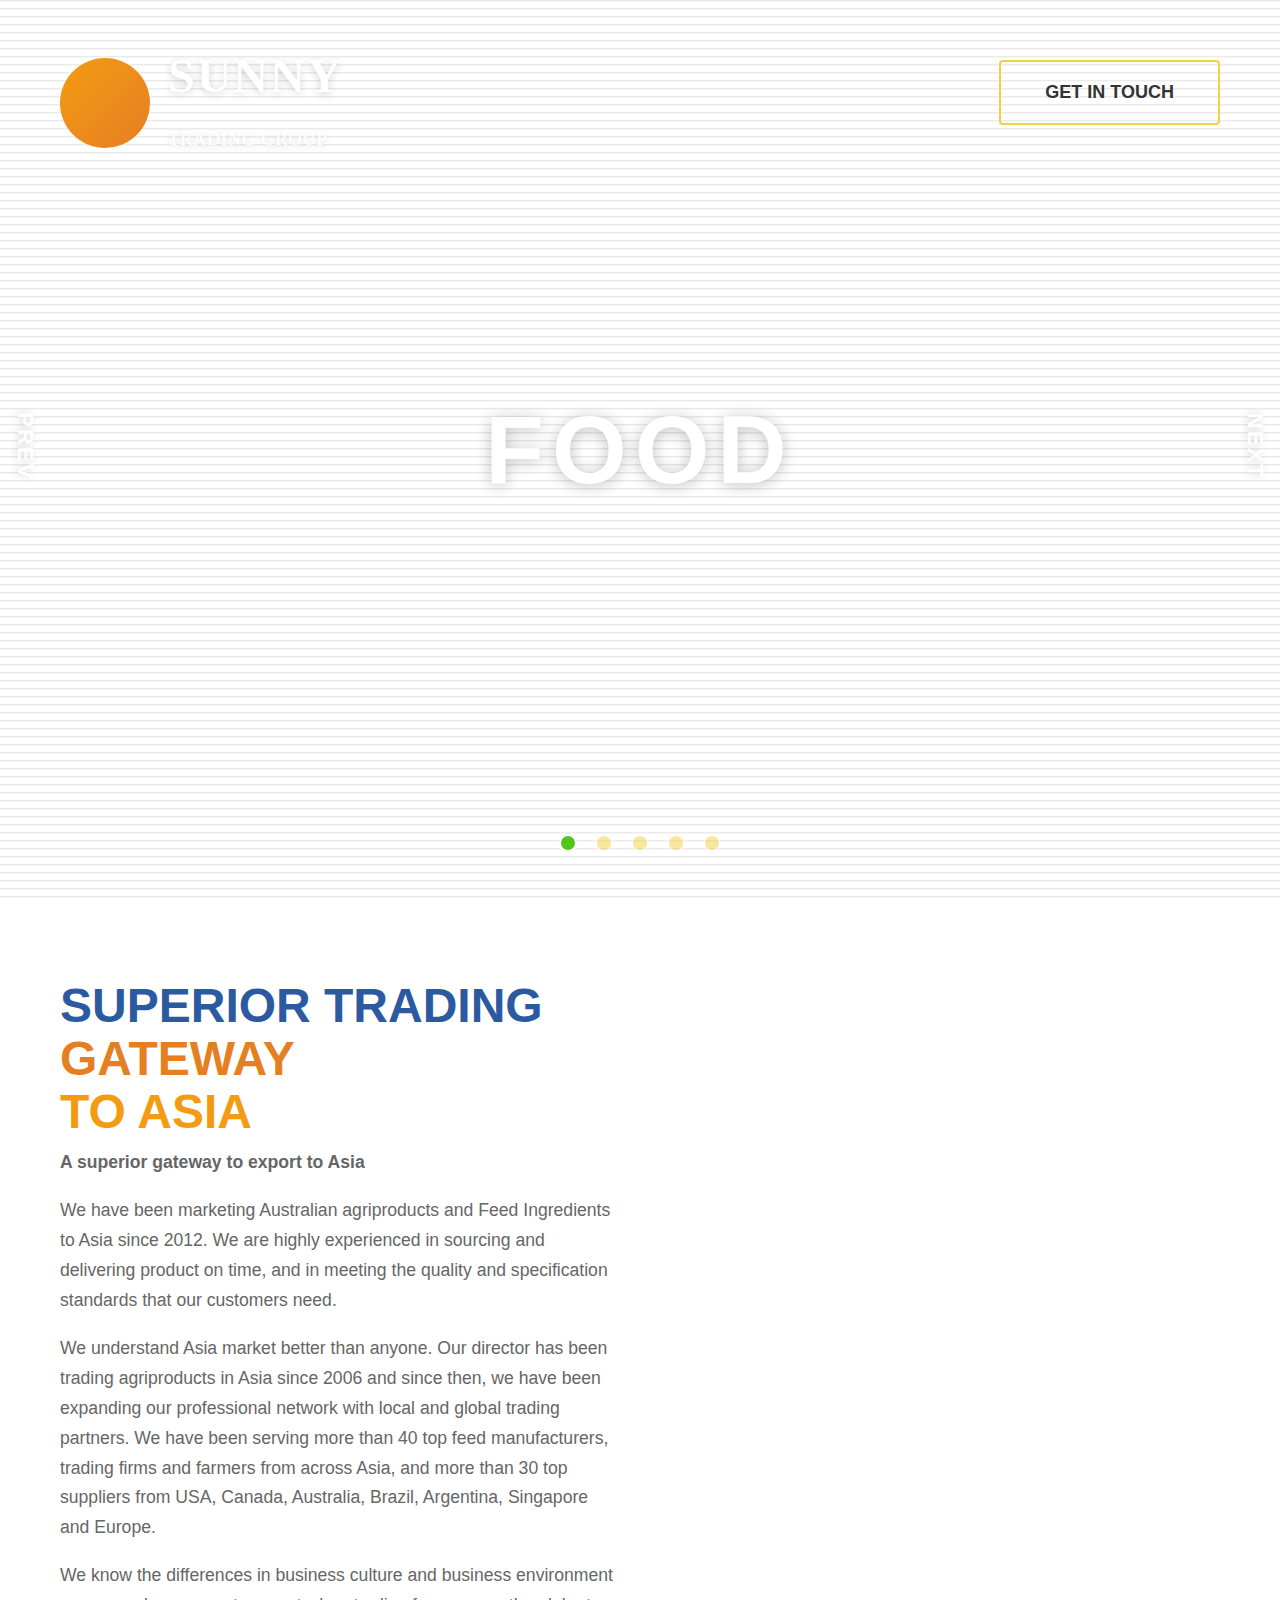
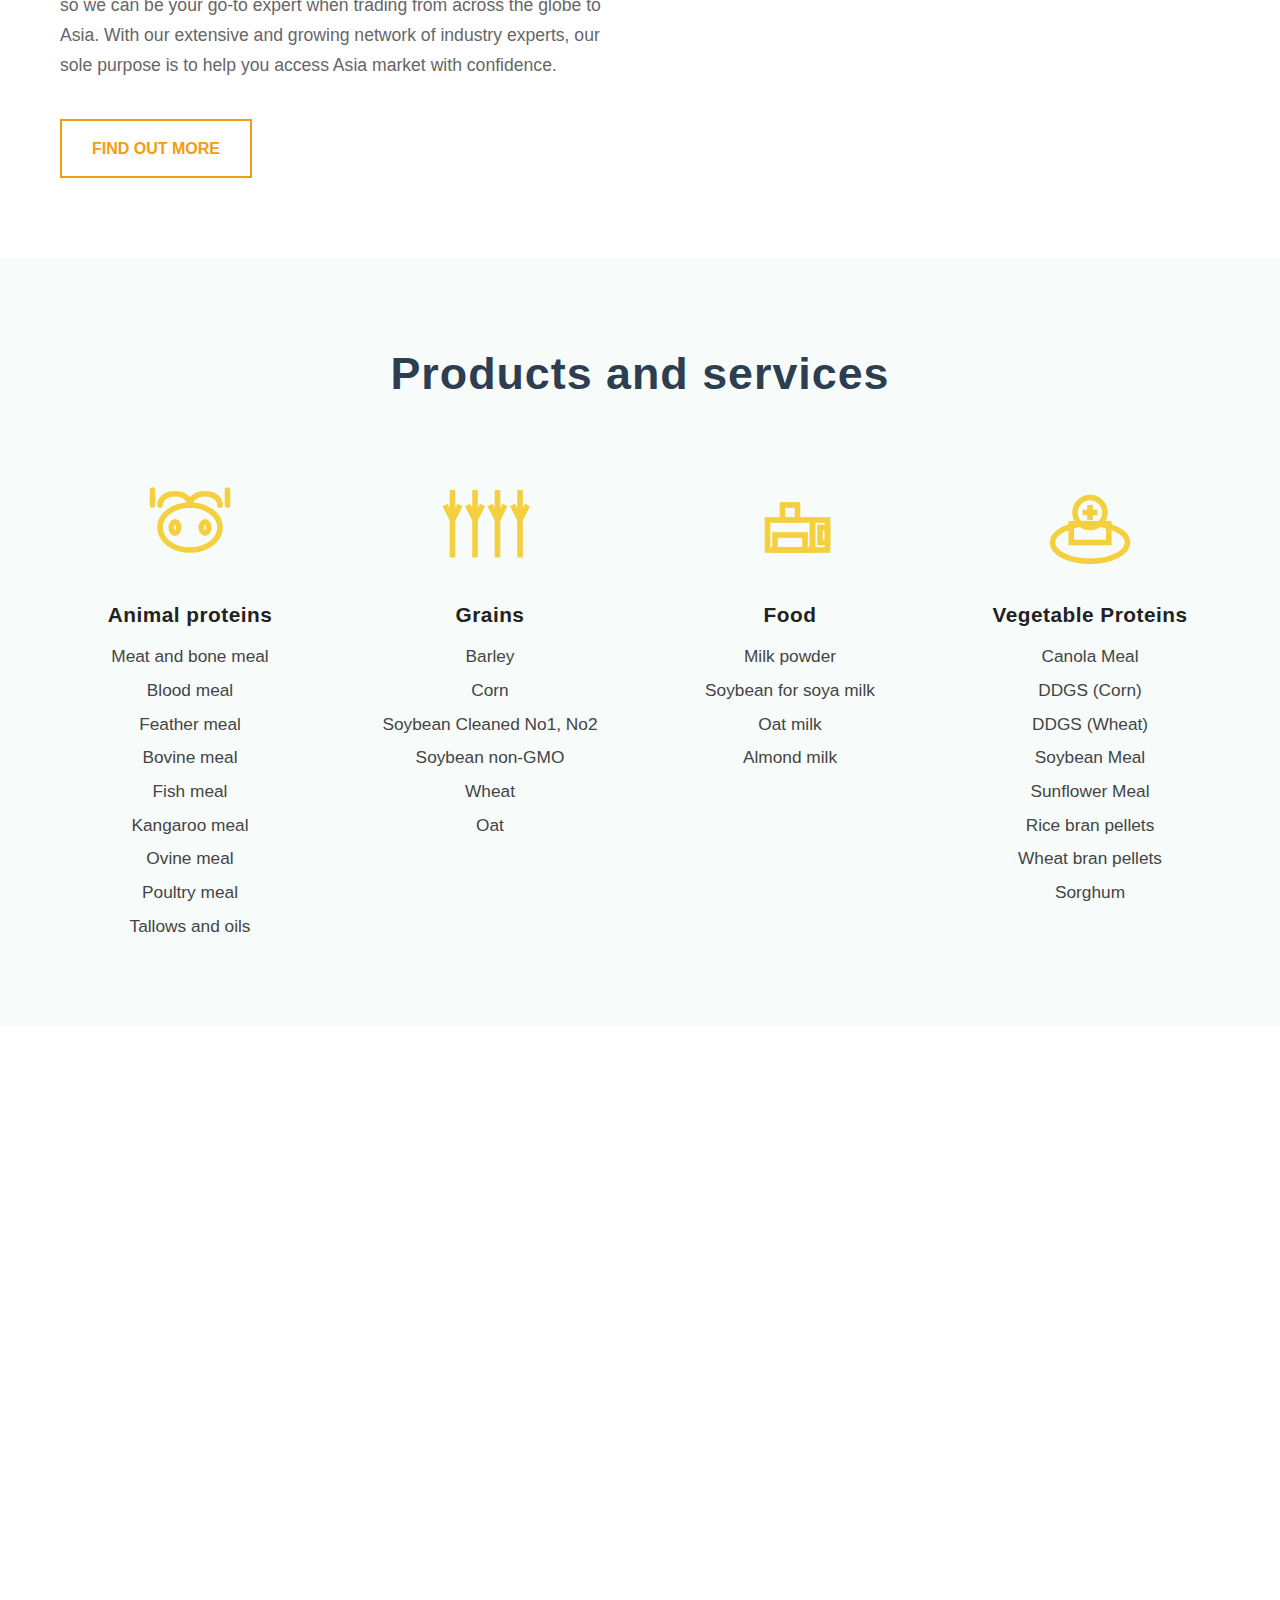
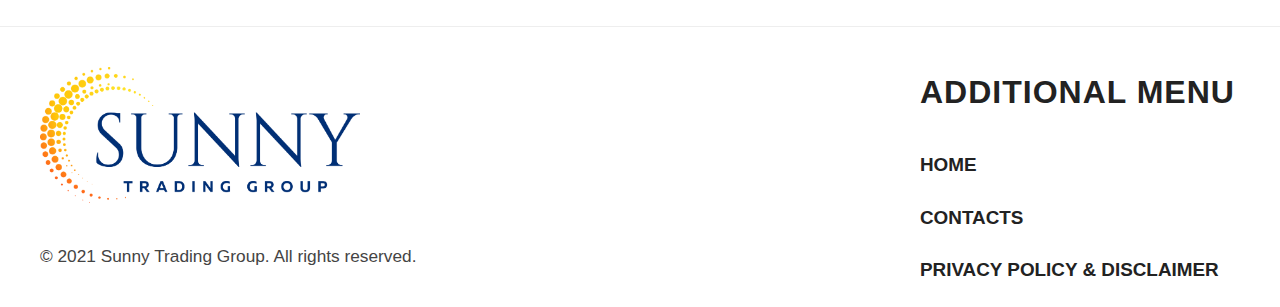
<file: index.html>
<!DOCTYPE html>
<html lang="en">
  <head>
    <meta charset="UTF-8" />
    <meta name="viewport" content="width=device-width, initial-scale=1.0" />
    <title>Sunny Trading Group</title>
    <link
      rel="stylesheet"
      href="https://cdnjs.cloudflare.com/ajax/libs/font-awesome/4.7.0/css/font-awesome.min.css"
    />
    <link rel="stylesheet" href="./assets/css/style.css" />
  </head>
  <body>
    <!-- Header -->
    <header class="header">
      <div class="container">
        <nav class="nav-container">
          <div class="logo">SUNNY TRADING GROUP</div>
          <ul class="nav-menu" id="nav-menu">
            <li><a href="#home">HOME</a></li>
            <li><a href="#about">ABOUT</a></li>
            <li><a href="#products">PRODUCTS</a></li>
            <li><a href="#contact">CONTACT</a></li>
          </ul>
          <a href="./contact.html#contact" class="get-in-touch-btn">GET IN TOUCH</a>
          <div class="mobile-menu-toggle" id="mobile-toggle">
            <span></span>
            <span></span>
            <span></span>
          </div>
        </nav>
      </div>
    </header>

    <!-- Hero Section -->
    <section class="hero" id="home">
      <div class="hero-header">
        <div class="hero-logo">
          <span class="logo-circle"></span>
          <span class="logo-text"
            >SUNNY<br /><span style="font-size: 18px; font-weight: 400"
              >TRADING GROUP</span
            ></span
          >
        </div>
        <a href="#contact" class="hero-contact-btn">GET IN TOUCH</a>
      </div>
      <div class="hero-nav hero-nav-left">
        <button>PREV</button>
      </div>
      <div class="hero-content">
        <h1 style="font-size: 6rem; letter-spacing: 8px">FOOD</h1>
      </div>
      <div class="hero-nav hero-nav-right">
        <button>NEXT</button>
      </div>
      <div class="pagination-dots">
        <div class="dot active"></div>
        <div class="dot"></div>
        <div class="dot"></div>
        <div class="dot"></div>
        <div class="dot"></div>
      </div>
    </section>

    <!-- Gateway Details Section -->
    <section class="gateway-details">
      <div class="container gateway-details-content">
        <div class="gateway-details-text">
          <h2>
            <span class="gd-blue">SUPERIOR TRADING</span><br />
            <span class="gd-orange">GATEWAY</span><br />
            <span class="gd-yellow">TO ASIA</span>
          </h2>
          <p class="gd-subtitle">
            <strong>A superior gateway to export to Asia</strong>
          </p>
          <p>
            We have been marketing Australian agriproducts and Feed Ingredients
            to Asia since 2012. We are highly experienced in sourcing and
            delivering product on time, and in meeting the quality and
            specification standards that our customers need.
          </p>
          <p>
            We understand Asia market better than anyone. Our director has been
            trading agriproducts in Asia since 2006 and since then, we have been
            expanding our professional network with local and global trading
            partners. We have been serving more than 40 top feed manufacturers,
            trading firms and farmers from across Asia, and more than 30 top
            suppliers from USA, Canada, Australia, Brazil, Argentina, Singapore
            and Europe.
          </p>
          <p>
            We know the differences in business culture and business environment
            so we can be your go-to expert when trading from across the globe to
            Asia. With our extensive and growing network of industry experts,
            our sole purpose is to help you access Asia market with confidence.
          </p>
          <a href="#" class="find-out-btn">FIND OUT MORE</a>
        </div>
        <div class="gateway-details-image"></div>
      </div>
    </section>

    <!-- Products Section -->
    <section class="products" id="products">
      <div class="container">
        <h2>Products and services</h2>
        <div class="products-grid">
          <div class="product-category">
            <div class="product-icon">
              <!-- Cow SVG -->
              <svg width="120" height="120" viewBox="0 0 64 64" fill="none">
                <path
                  d="M16 24C16 16 32 16 32 24"
                  stroke="#f4d03f"
                  stroke-width="3"
                  stroke-linecap="round"
                />
                <path
                  d="M48 24C48 16 32 16 32 24"
                  stroke="#f4d03f"
                  stroke-width="3"
                  stroke-linecap="round"
                />
                <ellipse
                  cx="32"
                  cy="36"
                  rx="16"
                  ry="12"
                  stroke="#f4d03f"
                  stroke-width="3"
                />
                <ellipse
                  cx="24"
                  cy="36"
                  rx="2"
                  ry="3"
                  stroke="#f4d03f"
                  stroke-width="3"
                />
                <ellipse
                  cx="40"
                  cy="36"
                  rx="2"
                  ry="3"
                  stroke="#f4d03f"
                  stroke-width="3"
                />
                <path
                  d="M12 24V16M52 24V16"
                  stroke="#f4d03f"
                  stroke-width="3"
                  stroke-linecap="round"
                />
              </svg>
            </div>
            <div class="product-title">Animal proteins</div>
            <ul class="product-list">
              <li>Meat and bone meal</li>
              <li>Blood meal</li>
              <li>Feather meal</li>
              <li>Bovine meal</li>
              <li>Fish meal</li>
              <li>Kangaroo meal</li>
              <li>Ovine meal</li>
              <li>Poultry meal</li>
              <li>Tallows and oils</li>
            </ul>
          </div>
          <div class="product-category">
            <div class="product-icon">
              <!-- Grains SVG -->
              <svg width="120" height="120" viewBox="0 0 64 64" fill="none">
                <path
                  d="M12 52V32M12 32L8 24M12 32L16 24M12 32L12 16M24 52V32M24 32L20 24M24 32L28 24M24 32L24 16"
                  stroke="#f4d03f"
                  stroke-width="3"
                />
                <path
                  d="M36 52V32M36 32L32 24M36 32L40 24M36 32L36 16M48 52V32M48 32L44 24M48 32L52 24M48 32L48 16"
                  stroke="#f4d03f"
                  stroke-width="3"
                />
              </svg>
            </div>
            <div class="product-title">Grains</div>
            <ul class="product-list">
              <li>Barley</li>
              <li>Corn</li>
              <li>Soybean Cleaned No1, No2</li>
              <li>Soybean non-GMO</li>
              <li>Wheat</li>
              <li>Oat</li>
            </ul>
          </div>
          <div class="product-category">
            <div class="product-icon">
              <!-- Milk SVG -->
              <svg width="120" height="120" viewBox="0 0 64 64" fill="none">
                <rect
                  x="20"
                  y="32"
                  width="24"
                  height="16"
                  stroke="#f4d03f"
                  stroke-width="3"
                />
                <rect
                  x="28"
                  y="24"
                  width="8"
                  height="8"
                  stroke="#f4d03f"
                  stroke-width="3"
                />
                <rect
                  x="24"
                  y="40"
                  width="16"
                  height="8"
                  stroke="#f4d03f"
                  stroke-width="3"
                />
                <rect
                  x="44"
                  y="32"
                  width="8"
                  height="16"
                  stroke="#f4d03f"
                  stroke-width="3"
                />
                <rect
                  x="48"
                  y="36"
                  width="4"
                  height="8"
                  stroke="#f4d03f"
                  stroke-width="3"
                />
              </svg>
            </div>
            <div class="product-title">Food</div>
            <ul class="product-list">
              <li>Milk powder</li>
              <li>Soybean for soya milk</li>
              <li>Oat milk</li>
              <li>Almond milk</li>
            </ul>
          </div>
          <div class="product-category">
            <div class="product-icon">
              <!-- Basket SVG -->
              <svg width="120" height="120" viewBox="0 0 64 64" fill="none">
                <ellipse
                  cx="32"
                  cy="44"
                  rx="20"
                  ry="10"
                  stroke="#f4d03f"
                  stroke-width="3"
                />
                <rect
                  x="22"
                  y="34"
                  width="20"
                  height="10"
                  stroke="#f4d03f"
                  stroke-width="3"
                />
                <circle
                  cx="32"
                  cy="28"
                  r="8"
                  stroke="#f4d03f"
                  stroke-width="3"
                />
                <path d="M28 28h8M32 24v8" stroke="#f4d03f" stroke-width="3" />
              </svg>
            </div>
            <div class="product-title">Vegetable Proteins</div>
            <ul class="product-list">
              <li>Canola Meal</li>
              <li>DDGS (Corn)</li>
              <li>DDGS (Wheat)</li>
              <li>Soybean Meal</li>
              <li>Sunflower Meal</li>
              <li>Rice bran pellets</li>
              <li>Wheat bran pellets</li>
              <li>Sorghum</li>
            </ul>
          </div>
        </div>
      </div>
    </section>

    <!-- Map Section -->
    <section class="map">
      <div class="map-embed">
        <iframe
          src="https://www.google.com/maps/embed?pb=!1m18!1m12!1m3!1d3154.019315533116!2d145.05887216522245!3d-37.6989734192068!2m3!1f0!2f0!3f0!3m2!1i1024!2i768!4f13.1!3m3!1m2!1s0x6ad642e1b7e8b7e1%3A0x5045675218ce6e0!2s1320%20Plenty%20Rd%2C%20Bundoora%20VIC%203083%2C%20Australia!5e0!3m2!1sen!2sau!4v1658820000000!5m2!1sen!2sau"
          width="100%"
          height="600"
          style="border: 0"
          allowfullscreen=""
          loading="lazy"
          referrerpolicy="no-referrer-when-downgrade"
        ></iframe>
      </div>
    </section>

    <!-- Footer -->
    <footer class="footer">
      <div class="footer-container">
        <div class="footer-left">
          <img
            src="./assets/pic/Sunny-Trading-Group_logo.png"
            alt="SUNNY TRADING GROUP"
            class="footer-logo-img"
          />
          <div class="footer-copyright">
            © 2021 Sunny Trading Group. All rights reserved.
          </div>
        </div>
        <div class="footer-right">
          <h4>ADDITIONAL MENU</h4>
          <ul>
            <li><a href="#home">HOME</a></li>
            <li><a href="./contact.html">CONTACTS</a></li>
            <li><a href="#">PRIVACY POLICY & DISCLAIMER</a></li>
          </ul>
        </div>
      </div>
    </footer>

    <button id="scrollToTopBtn" class="scroll-to-top-btn" title="Go to top">
      <i class="fa fa-arrow-up"></i>
    </button>
    <script src="./assets/js/script.js"></script>
  </body>
</html>
</file>
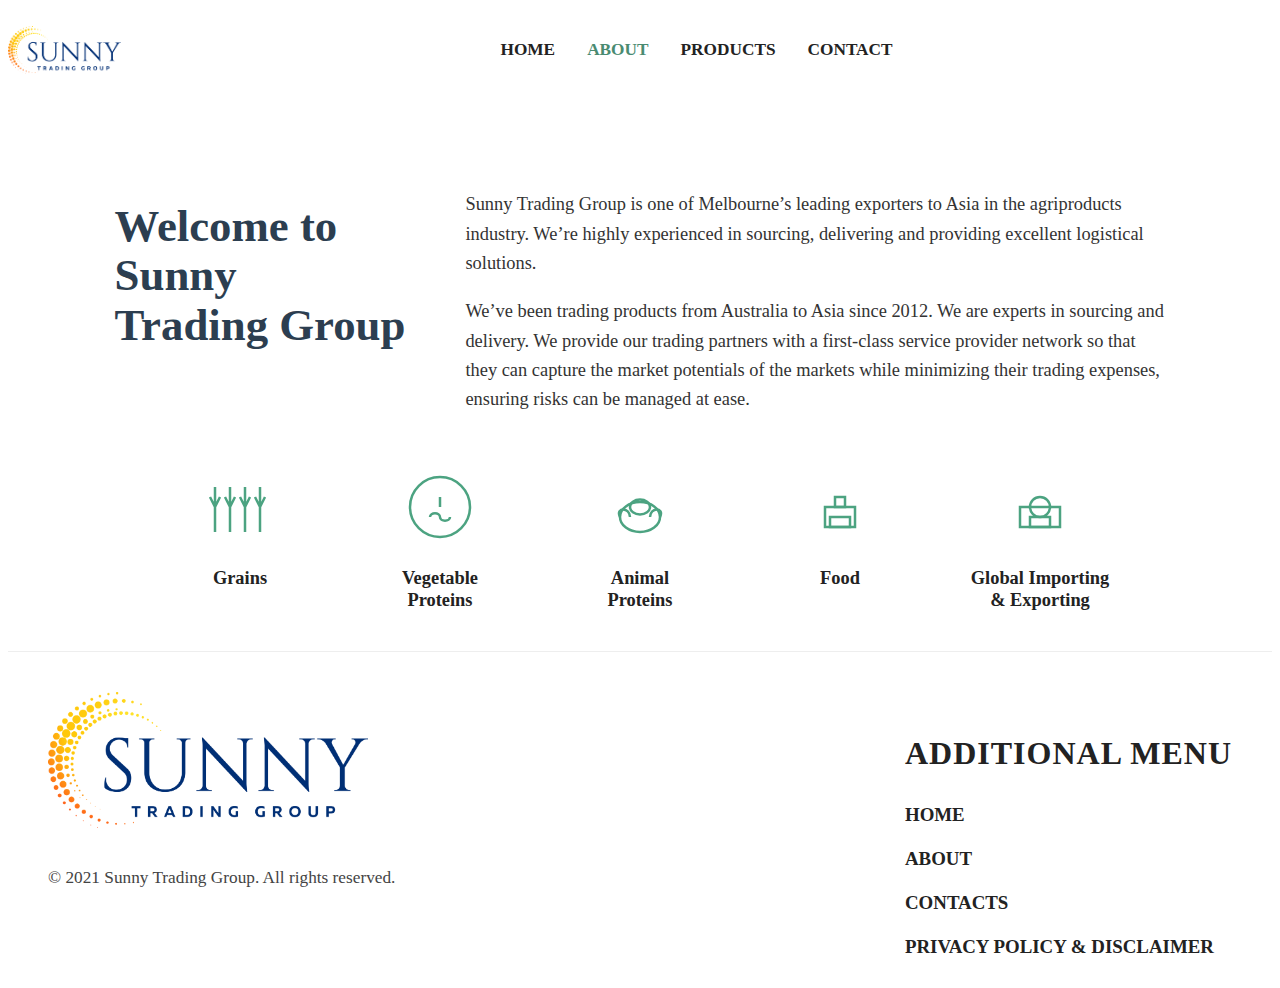
<file: about.html>
<html lang="en">
  <head>
    <meta charset="UTF-8" />
    <meta name="viewport" content="width=device-width, initial-scale=1.0" />
    <title>Sunny Trading Group - Contact</title>
    <link
      rel="stylesheet"
      href="https://cdnjs.cloudflare.com/ajax/libs/font-awesome/4.7.0/css/font-awesome.min.css"
    />
    <link rel="stylesheet" href="./assets/css/about.css" />
    <link rel="stylesheet" href="assets/css/contact.css" />
  </head>
  <body>
    <!-- Header -->
    <header class="header-contact">
      <div class="container">
        <nav class="nav-container">
          <div class="logo">
            <a href="index.html">
              <img
                src="./assets/pic/Sunny-Trading-Group_logo.png"
                alt="SUNNY TRADING GROUP"
                style="height: 48px"
              />
            </a>
          </div>
          <ul class="nav-menu" id="nav-menu">
            <li><a href="index.html#home">HOME</a></li>
            <li><a href="./about.html" class="active">ABOUT</a></li>
            <li><a href="index.html#products">PRODUCTS</a></li>
            <li><a href="./contact.html">CONTACT</a></li>
          </ul>
          <div class="mobile-menu-toggle" id="mobile-toggle">
            <span></span>
            <span></span>
            <span></span>
          </div>
        </nav>
      </div>
    </header>
    <!-- About Section -->
    <section class="about" id="about">
      <div class="container">
        <div class="about-row">
          <div class="about-title">
            <h1>Welcome to<br />Sunny<br />Trading Group</h1>
          </div>
          <div class="about-desc">
            <p>
              Sunny Trading Group is one of Melbourne’s leading exporters to
              Asia in the agriproducts industry. We’re highly experienced in
              sourcing, delivering and providing excellent logistical solutions.
            </p>
            <p>
              We’ve been trading products from Australia to Asia since 2012. We
              are experts in sourcing and delivery. We provide our trading
              partners with a first-class service provider network so that they
              can capture the market potentials of the markets while minimizing
              their trading expenses, ensuring risks can be managed at ease.
            </p>
          </div>
        </div>
        <div class="about-icons">
          <div class="about-icon">
            <!-- SVG icon grains -->
            <svg width="80" height="80" viewBox="0 0 64 64" fill="none">
              <path
                d="M12 52V32M12 32L8 24M12 32L16 24M12 32L12 16M24 52V32M24 32L20 24M24 32L28 24M24 32L24 16"
                stroke="#4CA381"
                stroke-width="2"
              />
              <path
                d="M36 52V32M36 32L32 24M36 32L40 24M36 32L36 16M48 52V32M48 32L44 24M48 32L52 24M48 32L48 16"
                stroke="#4CA381"
                stroke-width="2"
              />
            </svg>
            <div class="about-icon-title">Grains</div>
          </div>
          <div class="about-icon">
            <!-- SVG icon vegetable proteins -->
            <svg width="80" height="80" viewBox="0 0 64 64" fill="none">
              <circle
                cx="32"
                cy="32"
                r="24"
                stroke="#4CA381"
                stroke-width="2"
              />
              <path
                d="M24 40c0-4 8-4 8 0s8 4 8 0"
                stroke="#4CA381"
                stroke-width="2"
              />
              <path d="M32 32v-8" stroke="#4CA381" stroke-width="2" />
            </svg>
            <div class="about-icon-title">Vegetable<br />Proteins</div>
          </div>
          <div class="about-icon">
            <!-- SVG icon animal proteins -->
            <svg width="80" height="80" viewBox="0 0 64 64" fill="none">
              <ellipse
                cx="32"
                cy="40"
                rx="16"
                ry="12"
                stroke="#4CA381"
                stroke-width="2"
              />
              <ellipse
                cx="32"
                cy="32"
                rx="8"
                ry="6"
                stroke="#4CA381"
                stroke-width="2"
              />
              <path
                d="M16 40c-4-8 8-8 8 0M48 40c4-8-8-8-8 0"
                stroke="#4CA381"
                stroke-width="2"
              />
            </svg>
            <div class="about-icon-title">Animal<br />Proteins</div>
          </div>
          <div class="about-icon">
            <!-- SVG icon food -->
            <svg width="80" height="80" viewBox="0 0 64 64" fill="none">
              <rect
                x="20"
                y="32"
                width="24"
                height="16"
                stroke="#4CA381"
                stroke-width="2"
              />
              <rect
                x="28"
                y="24"
                width="8"
                height="8"
                stroke="#4CA381"
                stroke-width="2"
              />
              <rect
                x="24"
                y="40"
                width="16"
                height="8"
                stroke="#4CA381"
                stroke-width="2"
              />
            </svg>
            <div class="about-icon-title">Food</div>
          </div>
          <div class="about-icon">
            <!-- SVG icon global importing & exporting -->
            <svg width="80" height="80" viewBox="0 0 64 64" fill="none">
              <rect
                x="16"
                y="32"
                width="32"
                height="16"
                stroke="#4CA381"
                stroke-width="2"
              />
              <rect
                x="24"
                y="40"
                width="16"
                height="8"
                stroke="#4CA381"
                stroke-width="2"
              />
              <circle cx="32" cy="32" r="8" stroke="#4CA381" stroke-width="2" />
            </svg>
            <div class="about-icon-title">
              Global Importing<br />& Exporting
            </div>
          </div>
        </div>
      </div>
    </section>
    <!-- Footer -->
    <footer class="footer">
      <div class="footer-container">
        <div class="footer-left">
          <img
            src="./assets/pic/Sunny-Trading-Group_logo.png"
            alt="SUNNY TRADING GROUP"
            class="footer-logo-img"
          />
          <div class="footer-copyright">
            © 2021 Sunny Trading Group. All rights reserved.
          </div>
        </div>
        <div class="footer-right">
          <h4>ADDITIONAL MENU</h4>
          <ul>
            <li><a href="#home">HOME</a></li>
            <li><a href="./about.html">ABOUT</a></li>
            <li><a href="./contact.html">CONTACTS</a></li>
            <li><a href="#">PRIVACY POLICY & DISCLAIMER</a></li>
          </ul>
        </div>
      </div>
    </footer>

    <div class="section-spacer"></div>
    <script src="./assets/js/script.js"></script>
  </body>
</html>
</file>
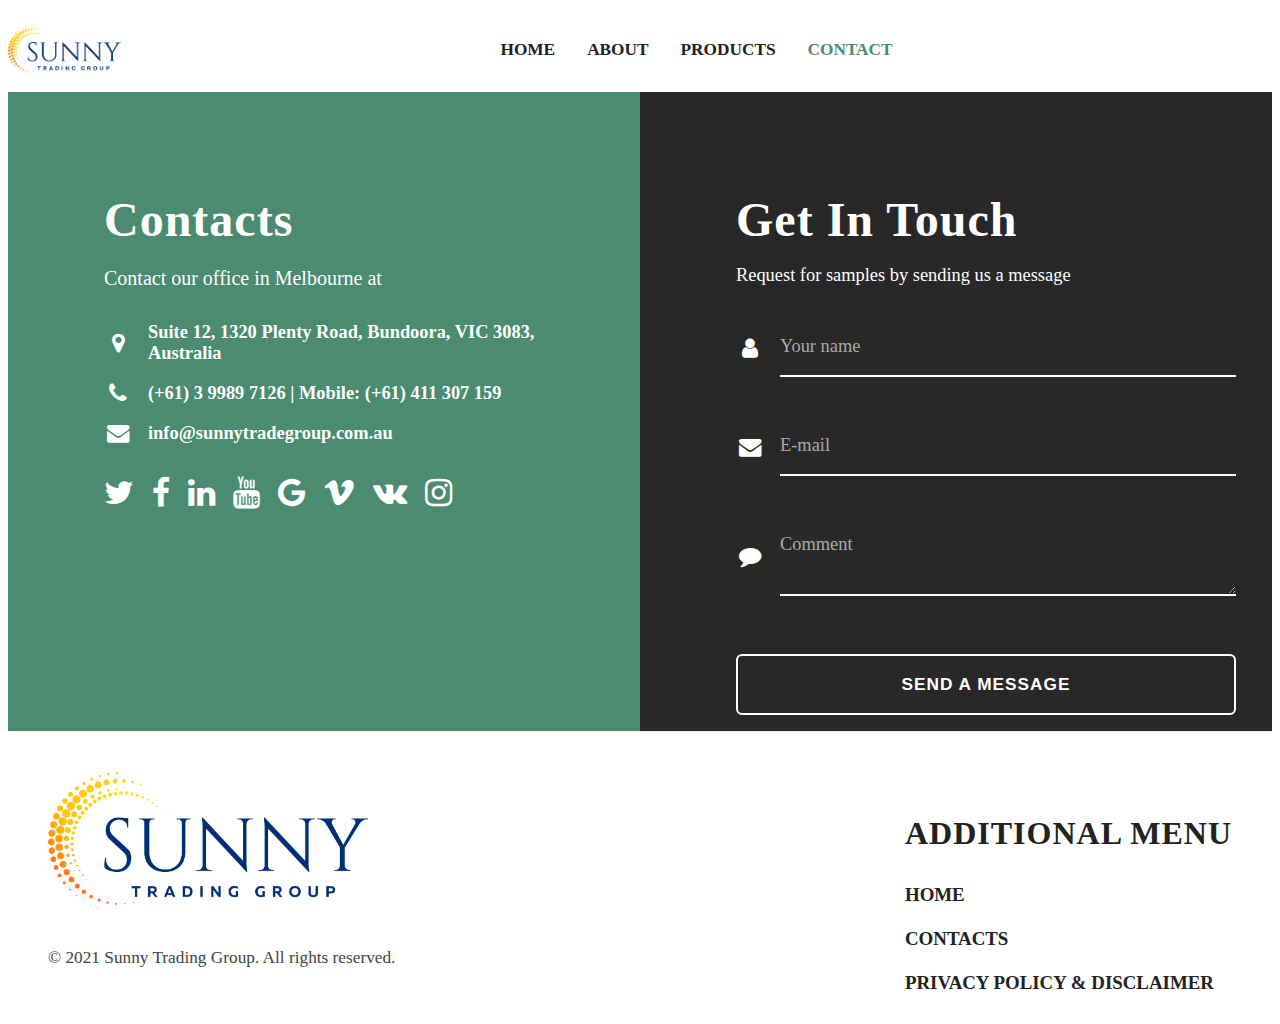
<file: contact.html>
<html lang="en">
  <head>
    <meta charset="UTF-8" />
    <meta name="viewport" content="width=device-width, initial-scale=1.0" />
    <title>Sunny Trading Group - Contact</title>
    <link
      rel="stylesheet"
      href="https://cdnjs.cloudflare.com/ajax/libs/font-awesome/4.7.0/css/font-awesome.min.css"
    />
    <link rel="stylesheet" href="./assets/css/contact.css" />
  </head>
  <body>
    <!-- Header -->
    <header class="header-contact">
      <div class="container">
        <nav class="nav-container">
          <div class="logo">
            <a href="index.html">
              <img
                src="./assets/pic/Sunny-Trading-Group_logo.png"
                alt="SUNNY TRADING GROUP"
                style="height: 48px"
              />
            </a>
          </div>
          <ul class="nav-menu" id="nav-menu">
            <li><a href="index.html#home">HOME</a></li>
            <li><a href="./about.html">ABOUT</a></li>
            <li><a href="index.html#products">PRODUCTS</a></li>
            <li><a href="./contact.html" class="active">CONTACT</a></li>
          </ul>
          <div class="mobile-menu-toggle" id="mobile-toggle">
            <span></span>
            <span></span>
            <span></span>
          </div>
        </nav>
      </div>
    </header>
    <!-- Contact Section -->
    <section class="contact" id="contact">
      <div class="contact-info">
        <div class="contact-info-inner">
          <h2>Contacts</h2>
          <p>Contact our office in Melbourne at</p>
          <div class="contact-details">
            <div>
              <i class="fa fa-map-marker"></i>
              <span
                ><strong
                  >Suite 12, 1320 Plenty Road, Bundoora, VIC 3083,
                  Australia</strong
                ></span
              >
            </div>
            <div>
              <i class="fa fa-phone"></i>
              <span
                ><strong
                  >(+61) 3 9989 7126 | Mobile: (+61) 411 307 159</strong
                ></span
              >
            </div>
            <div>
              <i class="fa fa-envelope"></i>
              <span><strong>info@sunnytradegroup.com.au</strong></span>
            </div>
          </div>
          <div class="social-links">
            <a href="#"><i class="fa fa-twitter"></i></a>
            <a href="#"><i class="fa fa-facebook"></i></a>
            <a href="#"><i class="fa fa-linkedin"></i></a>
            <a href="#"><i class="fa fa-youtube"></i></a>
            <a href="#"><i class="fa fa-google"></i></a>
            <a href="#"><i class="fa fa-vimeo"></i></a>
            <a href="#"><i class="fa fa-vk"></i></a>
            <a href="#"><i class="fa fa-instagram"></i></a>
          </div>
        </div>
      </div>
      <div class="contact-form">
        <div class="contact-form-inner">
          <h2>Get In Touch</h2>
          <p>Request for samples by sending us a message</p>
          <form>
            <div class="form-group">
              <label class="input-wrp">
                <i class="fa fa-user"></i>
                <input type="text" placeholder="Your name" required />
              </label>
            </div>
            <div class="form-group">
              <label class="input-wrp">
                <i class="fa fa-envelope"></i>
                <input type="email" placeholder="E-mail" required />
              </label>
            </div>
            <div class="form-group">
              <label class="input-wrp">
                <i class="fa fa-comment"></i>
                <textarea placeholder="Comment" required></textarea>
              </label>
            </div>
            <button type="submit" class="submit-btn">SEND A MESSAGE</button>
          </form>
        </div>
      </div>
    </section>
    <!-- Footer -->
    <footer class="footer">
      <div class="footer-container">
        <div class="footer-left">
          <img
            src="./assets/pic/Sunny-Trading-Group_logo.png"
            alt="SUNNY TRADING GROUP"
            class="footer-logo-img"
          />
          <div class="footer-copyright">
            © 2021 Sunny Trading Group. All rights reserved.
          </div>
        </div>
        <div class="footer-right">
          <h4>ADDITIONAL MENU</h4>
          <ul>
            <li><a href="#home">HOME</a></li>
            <li><a href="./contact.html">CONTACTS</a></li>
            <li><a href="#">PRIVACY POLICY & DISCLAIMER</a></li>
          </ul>
        </div>
      </div>
    </footer>

    <div class="section-spacer"></div>
    <script src="./assets/js/script.js"></script>
  </body>
</html>
</file>
<file: assets/css/style.css>
* {
  margin: 0;
  padding: 0;
  box-sizing: border-box;
}

body {
  font-family: "Arial", sans-serif;
  line-height: 1.6;
  color: #333;
}

.container {
  max-width: 1200px;
  margin: 0 auto;
  padding: 0 20px;
}

/* Header */
.header {
  position: fixed;
  top: 0;
  left: 0;
  right: 0;
  background: rgba(255, 255, 255, 0.95);
  backdrop-filter: blur(10px);
  z-index: 1000;
  padding: 15px 0;
  transition: all 0.3s ease;
}

.nav-container {
  display: flex;
  justify-content: space-between;
  align-items: center;
}

.logo {
  display: flex;
  align-items: center;
  font-size: 24px;
  font-weight: bold;
  color: #2c3e50;
}

.logo::before {
  content: "";
  width: 40px;
  height: 40px;
  background: linear-gradient(135deg, #f39c12, #e67e22);
  border-radius: 50%;
  margin-right: 10px;
  display: flex;
  align-items: center;
  justify-content: center;
}

.nav-menu {
  display: flex;
  list-style: none;
  gap: 30px;
}

.nav-menu a {
  text-decoration: none;
  color: #2c3e50;
  font-weight: 500;
  transition: color 0.3s ease;
}

.nav-menu a:hover {
  color: #e67e22;
}

.get-in-touch-btn {
  background: transparent;
  border: 2px solid #e67e22;
  color: #e67e22;
  padding: 10px 20px;
  text-decoration: none;
  border-radius: 5px;
  transition: all 0.3s ease;
}

.get-in-touch-btn:hover {
  background: #e67e22;
  color: white;
}

.mobile-menu-toggle {
  display: none;
  flex-direction: column;
  cursor: pointer;
}

.mobile-menu-toggle span {
  width: 25px;
  height: 3px;
  background: #2c3e50;
  margin: 3px 0;
  transition: 0.3s;
}

/* HERO SECTION */
.hero {
  position: relative;
  width: 100vw;
  height: 100vh;
  min-height: 600px;
  background: #fff; /* Để màu trắng, bạn sẽ thêm ảnh động sau */
  overflow: hidden;
  display: flex;
  align-items: center;
  justify-content: center;
}
.hero-header {
  position: absolute;
  top: 50px;
  left: 60px;
  right: 60px;
  display: flex;
  justify-content: space-between;
  align-items: flex-start;
  z-index: 2;
}
.hero-logo {
  display: flex;
  align-items: center;
  gap: 18px;
}
.logo-circle {
  width: 90px;
  height: 90px;
  background: linear-gradient(135deg, #f39c12, #e67e22);
  border-radius: 50%;
  display: inline-block;
  position: relative;
}
.logo-text {
  font-size: 48px;
  font-family: "Georgia", serif;
  color: #fff;
  font-weight: bold;
  line-height: 1.1;
  letter-spacing: 2px;
  text-shadow: 0 2px 8px rgba(0, 0, 0, 0.18);
}
.logo-text span {
  font-size: 22px;
  font-weight: 400;
  letter-spacing: 1px;
}
.hero-contact-btn {
  border: 2px solid #f4d03f;
  color: #333;
  background: transparent;
  padding: 16px 44px;
  border-radius: 4px;
  font-weight: 600;
  text-decoration: none;
  font-size: 18px;
  transition: background 0.3s, color 0.3s;
  margin-top: 10px;
}
.hero-contact-btn:hover {
  background: #f4d03f;
  color: #2c3e50;
}
.hero-content {
  position: relative;
  z-index: 2;
  width: 100%;
  display: flex;
  justify-content: center;
  align-items: center;
}
.hero-content h1 {
  font-size: 8rem;
  font-weight: bold;
  color: #fff;
  letter-spacing: 12px;
  text-shadow: 0 2px 16px rgba(0, 0, 0, 0.25);
  margin: 0;
}
.hero-nav {
  position: absolute;
  top: 50%;
  transform: translateY(-50%);
  z-index: 2;
}
.hero-nav-left {
  left: 0;
}
.hero-nav-right {
  right: 0;
}
.hero-nav button {
  background: none;
  border: none;
  color: #fff;
  font-size: 22px;
  cursor: pointer;
  padding: 0 12px;
  writing-mode: vertical-lr;
  letter-spacing: 2px;
  font-weight: bold;
  transition: color 0.3s;
  text-shadow: 0 2px 8px rgba(0, 0, 0, 0.18);
}
.hero-nav button:hover {
  color: #f39c12;
}
.pagination-dots {
  position: absolute;
  bottom: 48px;
  left: 50%;
  transform: translateX(-50%);
  display: flex;
  gap: 18px;
  z-index: 2;
}
.dot {
  width: 18px;
  height: 18px;
  border-radius: 50%;
  background: #f4d03f;
  opacity: 0.5;
  cursor: pointer;
  transition: background 0.3s, opacity 0.3s;
  border: 2px solid #fff;
}
.dot.active {
  background: #52c41a;
  opacity: 1;
}
.hero::before {
  content: "";
  position: absolute;
  top: 0;
  left: 0;
  right: 0;
  bottom: 0;
  pointer-events: none;
  background: repeating-linear-gradient(
    to bottom,
    rgba(0, 0, 0, 0.08) 0px,
    rgba(0, 0, 0, 0.08) 1px,
    transparent 2px,
    transparent 8px
  );
  z-index: 1;
}

/* Header - Ẩn Trên Hero */
.header {
  display: none;
}

/* About Section */
.about {
  background: #fff;
  padding: 80px 0 40px 0;
}
.about-row {
  display: flex;
  align-items: flex-start;
  justify-content: center;
  gap: 60px;
  margin-bottom: 40px;
}
.about-title h1 {
  font-size: 2.8rem;
  font-weight: 800;
  color: #2c3e50;
  line-height: 1.1;
  margin-bottom: 0;
}
.about-desc {
  max-width: 700px;
}
.about-desc p {
  font-size: 1.15rem;
  color: #333;
  margin-bottom: 12px;
  line-height: 1.6;
  font-weight: 400;
}
.about-icons {
  display: flex;
  justify-content: center;
  align-items: flex-start;
  gap: 60px;
  margin-top: 30px;
  flex-wrap: wrap;
}
.about-icon {
  display: flex;
  flex-direction: column;
  align-items: center;
  width: 140px;
}
.about-icon svg {
  margin-bottom: 12px;
  width: 80px;
  height: 80px;
}
.about-icon-title {
  font-size: 1.15rem;
  color: #222;
  font-weight: 700;
  text-align: center;
  margin-top: 8px;
  line-height: 1.2;
}
@media (max-width: 900px) {
  .about-row {
    flex-direction: column;
    align-items: center;
    gap: 30px;
  }
  .about-title h1 {
    font-size: 2rem;
    text-align: center;
  }
  .about-desc {
    text-align: center;
  }
  .about-icons {
    gap: 30px;
  }
  .about-icon {
    width: 100px;
  }
  .about-icon svg {
    width: 60px;
    height: 60px;
  }
}
@media (max-width: 600px) {
  .about {
    padding: 40px 0 20px 0;
  }
  .about-title h1 {
    font-size: 1.2rem;
  }
  .about-icon {
    width: 70px;
  }
  .about-icon svg {
    width: 40px;
    height: 40px;
  }
  .about-icons {
    gap: 16px;
  }
}

/* Gateway Section */
.gateway {
  padding: 100px 0;
  background: white;
  text-align: center;
}

.gateway h2 {
  font-size: 3rem;
  color: #2c5aa0;
  margin-bottom: 10px;
  font-weight: bold;
}

.gateway .highlight {
  color: #e67e22;
}

.gateway .yellow {
  color: #f39c12;
}

.gateway p {
  font-size: 1.5rem;
  color: #666;
  margin-top: 20px;
}

/* Details Section */
.details {
  padding: 100px 0;
  background: #f8f9fa;
}

.details-content {
  display: grid;
  grid-template-columns: 1fr 1fr;
  gap: 50px;
  align-items: center;
}

.details-text p {
  font-size: 1.1rem;
  line-height: 1.8;
  color: #666;
  margin-bottom: 20px;
}

.find-out-btn {
  background: transparent;
  border: 2px solid #f39c12;
  color: #f39c12;
  padding: 15px 30px;
  text-decoration: none;
  display: inline-block;
  margin-top: 20px;
  transition: all 0.3s ease;
  font-weight: 600;
}

.find-out-btn:hover {
  background: #f39c12;
  color: white;
}

.details-image {
  height: 400px;
  background: linear-gradient(rgba(0, 0, 0, 0.1), rgba(0, 0, 0, 0.1)),
    url("data:image/svg+xml,<svg xmlns='http://www.w3.org/2000/svg' viewBox='0 0 800 600'><rect fill='%2387ceeb' width='800' height='400'/><rect fill='%23f4d03f' y='400' width='800' height='200'/><circle fill='%23fff' cx='100' cy='100' r='20'/><circle fill='%23fff' cx='200' cy='80' r='15'/><circle fill='%23fff' cx='300' cy='120' r='18'/></svg>");
  background-size: cover;
  background-position: center;
  border-radius: 10px;
}

/* Products Section */
.products {
  background: #f7fcfa;
  padding: 80px 0;
}

.products h2 {
  text-align: center;
  font-size: 2.8rem;
  font-weight: 800;
  color: #2c3e50;
  margin-bottom: 50px;
  letter-spacing: 1px;
}

.products-grid {
  display: grid;
  grid-template-columns: repeat(4, 1fr);
  gap: 40px;
  align-items: flex-start;
}

.product-category {
  text-align: center;
  background: none;
  box-shadow: none;
  padding: 0;
}

.product-icon {
  margin: 0 auto 18px auto;
  width: 120px;
  height: 120px;
  display: flex;
  align-items: center;
  justify-content: center;
}

.product-title {
  font-size: 1.3rem;
  font-weight: 700;
  color: #222;
  margin-bottom: 12px;
  margin-top: 0;
  letter-spacing: 0.5px;
}

.product-list {
  list-style: none;
  padding: 0;
  margin: 0;
}

.product-list li {
  color: #444;
  font-size: 1.08rem;
  margin-bottom: 6px;
  font-family: "Arial", sans-serif;
  font-weight: 400;
}

@media (max-width: 900px) {
  .products-grid {
    grid-template-columns: repeat(2, 1fr);
    gap: 30px;
  }
  .product-icon {
    width: 80px;
    height: 80px;
  }
}
@media (max-width: 600px) {
  .products-grid {
    grid-template-columns: 1fr;
    gap: 18px;
  }
  .product-icon {
    width: 60px;
    height: 60px;
  }
  .products h2 {
    font-size: 1.5rem;
  }
}

/* Contact Section */
.contact {
  display: flex;
  min-height: 600px;
}

.contact-info {
  background: #4a8b71;
  color: #fff;
  flex: 1;
  display: flex;
  align-items: flex-start;
  justify-content: center;
  padding: 60px 0 0 0;
}

.contact-info-inner {
  margin-left: 60px;
  margin-right: 0;
  max-width: 500px;
}

.contact-info h2 {
  font-size: 3rem;
  font-weight: 800;
  margin-bottom: 18px;
  letter-spacing: 1px;
}

.contact-info p {
  margin-bottom: 32px;
  font-size: 1.25rem;
  font-weight: 400;
}

.contact-details {
  margin-bottom: 32px;
}

.contact-details div {
  margin-bottom: 18px;
  display: flex;
  align-items: center;
  gap: 16px;
  font-size: 1.15rem;
  font-weight: 600;
}

.contact-details i {
  font-size: 1.4rem;
  min-width: 28px;
  text-align: center;
}

.contact-details span {
  font-size: 1.15rem;
  font-weight: 700;
}

.social-links {
  display: flex;
  gap: 18px;
  margin-top: 18px;
}

.social-links a {
  display: inline-block;
  font-size: 2rem;
  color: #fff;
  opacity: 1;
  transition: opacity 0.3s;
}

.social-links a:hover {
  opacity: 0.7;
}

.contact-form {
  background: #282828;
  color: #fff;
  flex: 1;
  display: flex;
  align-items: flex-start;
  justify-content: center;
  padding: 60px 0 0 0;
}

.contact-form-inner {
  margin-left: 60px;
  margin-right: 0;
  max-width: 500px;
  width: 100%;
}

.contact-form h2 {
  font-size: 3rem;
  font-weight: 800;
  margin-bottom: 18px;
  letter-spacing: 1px;
}

.contact-form p {
  margin-bottom: 32px;
  font-size: 1.15rem;
  font-weight: 400;
}

.form-group {
  margin-bottom: 40px;
}

.input-wrp {
  display: flex;
  align-items: center;
  gap: 16px;
  width: 100%;
}

.input-wrp i {
  font-size: 1.4rem;
  min-width: 28px;
  color: #fff;
  text-align: center;
}

.input-wrp input,
.input-wrp textarea {
  width: 100%;
  background: transparent;
  border: none;
  border-bottom: 2px solid #fff;
  color: #fff;
  padding: 18px 0;
  font-size: 1.15rem;
  font-family: inherit;
  font-weight: 400;
  transition: border-color 0.3s;
  border-radius: 0;
}

.input-wrp input:focus,
.input-wrp textarea:focus {
  outline: none;
  border-bottom-color: #4a8b71;
}

.input-wrp input::placeholder,
.input-wrp textarea::placeholder {
  color: #aaa;
  opacity: 1;
}

.input-wrp textarea {
  resize: vertical;
  min-height: 80px;
  max-height: 180px;
}

.submit-btn {
  background: transparent;
  border: 2px solid #fff;
  color: #fff;
  padding: 18px 0;
  cursor: pointer;
  font-size: 1.08rem;
  font-weight: 700;
  width: 100%;
  border-radius: 6px;
  margin-top: 18px;
  letter-spacing: 1px;
  transition: background 0.3s, color 0.3s;
}

.submit-btn:hover {
  background: #fff;
  color: #282828;
}

@media (max-width: 1100px) {
  .contact-info-inner,
  .contact-form-inner {
    margin-left: 40px;
    max-width: 100%;
  }
}
@media (max-width: 900px) {
  .contact {
    flex-direction: column;
  }
  .contact-info,
  .contact-form {
    padding: 32px 0 0 0;
    min-height: 320px;
  }
  .contact-info-inner,
  .contact-form-inner {
    margin-left: 16px;
    margin-right: 16px;
    max-width: 100%;
  }
  .contact-info h2,
  .contact-form h2 {
    font-size: 2rem;
  }
}

/* Gateway Details Section */
.gateway-details {
  padding: 80px 0;
  background: #fff;
}

.gateway-details-content {
  display: grid;
  grid-template-columns: 1fr 1fr;
  gap: 50px;
  align-items: center;
}

.gateway-details-text h2 {
  font-size: 3rem;
  font-weight: bold;
  line-height: 1.1;
  margin-bottom: 10px;
}

.gd-blue {
  color: #2c5aa0;
}

.gd-orange {
  color: #e67e22;
}

.gd-yellow {
  color: #f39c12;
}

.gd-subtitle {
  font-size: 1.5rem;
  color: #222;
  margin-bottom: 18px;
}

.gateway-details-text p {
  font-size: 1.1rem;
  color: #666;
  margin-bottom: 18px;
  line-height: 1.7;
}

.gateway-details-image {
  height: 350px;
  border-radius: 10px;
  background: url("https://images.unsplash.com/photo-1506744038136-46273834b3fb?auto=format&fit=crop&w=800&q=80")
    center/cover no-repeat;
}

@media (max-width: 900px) {
  .gateway-details-content {
    grid-template-columns: 1fr;
    gap: 30px;
  }
  .gateway-details-image {
    height: 220px;
  }
  .gateway-details-text h2 {
    font-size: 2rem;
    text-align: center;
  }
  .gd-subtitle {
    text-align: center;
  }
}

@media (max-width: 480px) {
  .gateway-details h2 {
    font-size: 2rem;
  }

  .gd-subtitle {
    font-size: 1rem;
  }

  .gateway-details-image {
    height: 250px;
  }
}

/* Section Spacer */
.section-spacer {
  width: 100%;
  height: 48px;
  background: transparent;
}
@media (max-width: 900px) {
  .section-spacer {
    height: 24px;
  }
}

/* Map Section */
.map {
  width: 100%;
  background: #fff;
  padding: 0;
  margin: 0;
}
.map-embed {
  width: 100%;
  height: 600px;
  overflow: hidden;
}
.map-embed iframe {
  width: 100%;
  height: 600px;
  border: none;
  display: block;
}
@media (max-width: 900px) {
  .map-embed,
  .map-embed iframe {
    height: 350px;
  }
}

/* Footer */
.footer {
  background: #fff;
  padding: 40px 0 0 0;
  border-top: 1px solid #eee;
}
.footer-container {
  max-width: 1400px;
  margin: 0 auto;
  display: flex;
  justify-content: space-between;
  align-items: flex-start;
  gap: 40px;
  padding: 0 40px;
}
.footer-left {
  display: flex;
  flex-direction: column;
  align-items: flex-start;
  min-width: 350px;
}
.footer-logo-img {
  width: 320px;
  max-width: 100%;
  margin-bottom: 30px;
}
.footer-copyright {
  font-size: 1.08rem;
  color: #444;
  margin-top: 10px;
}
.footer-right {
  min-width: 320px;
}
.footer-right h4 {
  font-size: 2rem;
  font-weight: 700;
  color: #222;
  margin-bottom: 32px;
  letter-spacing: 1px;
}
.footer-right ul {
  list-style: none;
  padding: 0;
  margin: 0;
}
.footer-right ul li {
  margin-bottom: 22px;
  font-size: 1.18rem;
  font-weight: 700;
}
.footer-right ul li a {
  color: #222;
  text-decoration: none;
  transition: color 0.3s;
}
.footer-right ul li a:hover {
  color: #e67e22;
}
@media (max-width: 900px) {
  .footer-container {
    flex-direction: column;
    align-items: center;
    gap: 20px;
    padding: 0 10px;
  }
  .footer-left,
  .footer-right {
    min-width: 0;
    align-items: center;
    text-align: center;
  }
  .footer-logo-img {
    margin-bottom: 18px;
    width: 200px;
  }
  .footer-right h4 {
    font-size: 1.3rem;
    margin-bottom: 18px;
  }
  .footer-right ul li {
    font-size: 1rem;
    margin-bottom: 12px;
  }
}

/* Scroll to Top Button */
.scroll-to-top-btn {
  position: fixed;
  right: 40px;
  bottom: 40px;
  width: 56px;
  height: 56px;
  background: #efd87c;
  color: #fff;
  border: none;
  border-radius: 50%;
  box-shadow: 0 2px 12px rgba(0, 0, 0, 0.12);
  font-size: 2rem;
  display: flex;
  align-items: center;
  justify-content: center;
  cursor: pointer;
  opacity: 0;
  visibility: hidden;
  transition: opacity 0.3s, visibility 0.3s;
  z-index: 999;
}
.scroll-to-top-btn.show {
  opacity: 1;
  visibility: visible;
}
.scroll-to-top-btn:hover {
  background: #f4d03f;
  color: #222;
}
@media (max-width: 900px) {
  .scroll-to-top-btn {
    right: 16px;
    bottom: 16px;
    width: 44px;
    height: 44px;
    font-size: 1.4rem;
  }
}
</file>
<file: assets/css/about.css>
/* About Section */
.about {
  background: #fff;
  padding: 80px 0 40px 0;
}
.about-row {
  display: flex;
  align-items: flex-start;
  justify-content: center;
  gap: 60px;
  margin-bottom: 40px;
}
.about-title h1 {
  font-size: 2.8rem;
  font-weight: 800;
  color: #2c3e50;
  line-height: 1.1;
  margin-bottom: 0;
}
.about-desc {
  max-width: 700px;
}
.about-desc p {
  font-size: 1.15rem;
  color: #333;
  margin-bottom: 12px;
  line-height: 1.6;
  font-weight: 400;
}
.about-icons {
  display: flex;
  justify-content: center;
  align-items: flex-start;
  gap: 60px;
  margin-top: 30px;
  flex-wrap: wrap;
}
.about-icon {
  display: flex;
  flex-direction: column;
  align-items: center;
  width: 140px;
}
.about-icon svg {
  margin-bottom: 12px;
  width: 80px;
  height: 80px;
}
.about-icon-title {
  font-size: 1.15rem;
  color: #222;
  font-weight: 700;
  text-align: center;
  margin-top: 8px;
  line-height: 1.2;
}
@media (max-width: 900px) {
  .about-row {
    flex-direction: column;
    align-items: center;
    gap: 30px;
  }
  .about-title h1 {
    font-size: 2rem;
    text-align: center;
  }
  .about-desc {
    text-align: center;
  }
  .about-icons {
    gap: 30px;
  }
  .about-icon {
    width: 100px;
  }
  .about-icon svg {
    width: 60px;
    height: 60px;
  }
}
@media (max-width: 600px) {
  .about {
    padding: 40px 0 20px 0;
  }
  .about-title h1 {
    font-size: 1.2rem;
  }
  .about-icon {
    width: 70px;
  }
  .about-icon svg {
    width: 40px;
    height: 40px;
  }
  .about-icons {
    gap: 16px;
  }
}

/* Gateway Section */
.gateway {
  padding: 100px 0;
  background: white;
  text-align: center;
}

.gateway h2 {
  font-size: 3rem;
  color: #2c5aa0;
  margin-bottom: 10px;
  font-weight: bold;
}

.gateway .highlight {
  color: #e67e22;
}

.gateway .yellow {
  color: #f39c12;
}

.gateway p {
  font-size: 1.5rem;
  color: #666;
  margin-top: 20px;
}

/* Details Section */
.details {
  padding: 100px 0;
  background: #f8f9fa;
}

.details-content {
  display: grid;
  grid-template-columns: 1fr 1fr;
  gap: 50px;
  align-items: center;
}

.details-text p {
  font-size: 1.1rem;
  line-height: 1.8;
  color: #666;
  margin-bottom: 20px;
}

.find-out-btn {
  background: transparent;
  border: 2px solid #f39c12;
  color: #f39c12;
  padding: 15px 30px;
  text-decoration: none;
  display: inline-block;
  margin-top: 20px;
  transition: all 0.3s ease;
  font-weight: 600;
}

.find-out-btn:hover {
  background: #f39c12;
  color: white;
}

.details-image {
  height: 400px;
  background: linear-gradient(rgba(0, 0, 0, 0.1), rgba(0, 0, 0, 0.1)),
    url("data:image/svg+xml,<svg xmlns='http://www.w3.org/2000/svg' viewBox='0 0 800 600'><rect fill='%2387ceeb' width='800' height='400'/><rect fill='%23f4d03f' y='400' width='800' height='200'/><circle fill='%23fff' cx='100' cy='100' r='20'/><circle fill='%23fff' cx='200' cy='80' r='15'/><circle fill='%23fff' cx='300' cy='120' r='18'/></svg>");
  background-size: cover;
  background-position: center;
  border-radius: 10px;
}
</file>
<file: assets/css/contact.css>
.header {
  background: #fff;
  box-shadow: 0 2px 8px rgba(0, 0, 0, 0.03);
  position: sticky;
  top: 0;
  z-index: 100;
}

.header .logo {
  margin-left: 32px;
}
.header .logo img {
  height: 48px;
  vertical-align: middle;
}
.nav-container {
  display: flex;
  align-items: center;
  justify-content: space-between;
  padding: 18px 0;
}
.nav-menu {
  display: flex;
  gap: 32px;
  list-style: none;
  margin: 0;
  padding: 0;
}
.nav-menu li a {
  color: #222;
  font-weight: 600;
  text-decoration: none;
  font-size: 1.08rem;
  transition: color 0.2s;
}
.nav-menu li a.active,
.nav-menu li a:hover {
  color: #4a8b71;
}
.get-in-touch-btn {
  background: #4a8b71;
  color: #fff;
  padding: 10px 22px;
  border-radius: 24px;
  font-weight: 700;
  margin-left: 32px;
  text-decoration: none;
  /* transition: background 0.2s; */
}
.get-in-touch-btn:hover {
  background: #35775c;
}
@media (max-width: 900px) {
  .nav-container {
    flex-direction: column;
    align-items: flex-start;
    padding: 12px 0;
  }
  .nav-menu {
    flex-direction: column;
    gap: 16px;
    margin-top: 12px;
  }
  .get-in-touch-btn {
    margin-left: 0;
    margin-top: 12px;
  }
}

/* Contact Section */
.contact {
  display: flex;
  min-height: 600px;
}

.contact-info {
  background: #4a8b71;
  color: #fff;
  flex: 1;
  display: flex;
  align-items: flex-start;
  justify-content: center;
  padding: 60px 0 0 0;
}

.contact-info-inner {
  margin-left: 60px;
  margin-right: 0;
  max-width: 500px;
}

.contact-info h2 {
  font-size: 3rem;
  font-weight: 800;
  margin-bottom: 18px;
  letter-spacing: 1px;
}

.contact-info p {
  margin-bottom: 32px;
  font-size: 1.25rem;
  font-weight: 400;
}

.contact-details {
  margin-bottom: 32px;
}

.contact-details div {
  margin-bottom: 18px;
  display: flex;
  align-items: center;
  gap: 16px;
  font-size: 1.15rem;
  font-weight: 600;
}

.contact-details i {
  font-size: 1.4rem;
  min-width: 28px;
  text-align: center;
}

.contact-details span {
  font-size: 1.15rem;
  font-weight: 700;
}

.social-links {
  display: flex;
  gap: 18px;
  margin-top: 18px;
}

.social-links a {
  display: inline-block;
  font-size: 2rem;
  color: #fff;
  opacity: 1;
  transition: opacity 0.3s;
}

.social-links a:hover {
  opacity: 0.7;
}

.contact-form {
  background: #282828;
  color: #fff;
  flex: 1;
  display: flex;
  align-items: flex-start;
  justify-content: center;
  padding: 60px 0 0 0;
}

.contact-form-inner {
  margin-left: 60px;
  margin-right: 0;
  max-width: 500px;
  width: 100%;
}

.contact-form h2 {
  font-size: 3rem;
  font-weight: 800;
  margin-bottom: 18px;
  letter-spacing: 1px;
}

.contact-form p {
  margin-bottom: 32px;
  font-size: 1.15rem;
  font-weight: 400;
}

.form-group {
  margin-bottom: 40px;
}

.input-wrp {
  display: flex;
  align-items: center;
  gap: 16px;
  width: 100%;
}

.input-wrp i {
  font-size: 1.4rem;
  min-width: 28px;
  color: #fff;
  text-align: center;
}

.input-wrp input,
.input-wrp textarea {
  width: 100%;
  background: transparent;
  border: none;
  border-bottom: 2px solid #fff;
  color: #fff;
  padding: 18px 0;
  font-size: 1.15rem;
  font-family: inherit;
  font-weight: 400;
  transition: border-color 0.3s;
  border-radius: 0;
}

.input-wrp input:focus,
.input-wrp textarea:focus {
  outline: none;
  border-bottom-color: #4a8b71;
}

.input-wrp input::placeholder,
.input-wrp textarea::placeholder {
  color: #aaa;
  opacity: 1;
}

.input-wrp textarea {
  resize: vertical;
  min-height: 80px;
  max-height: 180px;
}

.submit-btn {
  background: transparent;
  border: 2px solid #fff;
  color: #fff;
  padding: 18px 0;
  cursor: pointer;
  font-size: 1.08rem;
  font-weight: 700;
  width: 100%;
  border-radius: 6px;
  margin-top: 18px;
  letter-spacing: 1px;
  transition: background 0.3s, color 0.3s;
}

.submit-btn:hover {
  background: #fff;
  color: #282828;
}

@media (max-width: 1100px) {
  .contact-info-inner,
  .contact-form-inner {
    margin-left: 40px;
    max-width: 100%;
  }
}
@media (max-width: 900px) {
  .contact {
    flex-direction: column;
  }
  .contact-info,
  .contact-form {
    padding: 32px 0 0 0;
    min-height: 320px;
  }
  .contact-info-inner,
  .contact-form-inner {
    margin-left: 16px;
    margin-right: 16px;
    max-width: 100%;
  }
  .contact-info h2,
  .contact-form h2 {
    font-size: 2rem;
  }
}

/* Footer */
.footer {
  background: #fff;
  padding: 40px 0 0 0;
  border-top: 1px solid #eee;
}
.footer-container {
  max-width: 1400px;
  margin: 0 auto;
  display: flex;
  justify-content: space-between;
  align-items: flex-start;
  gap: 40px;
  padding: 0 40px;
}
.footer-left {
  display: flex;
  flex-direction: column;
  align-items: flex-start;
  min-width: 350px;
}
.footer-logo-img {
  width: 320px;
  max-width: 100%;
  margin-bottom: 30px;
}
.footer-copyright {
  font-size: 1.08rem;
  color: #444;
  margin-top: 10px;
}
.footer-right {
  min-width: 320px;
}
.footer-right h4 {
  font-size: 2rem;
  font-weight: 700;
  color: #222;
  margin-bottom: 32px;
  letter-spacing: 1px;
}
.footer-right ul {
  list-style: none;
  padding: 0;
  margin: 0;
}
.footer-right ul li {
  margin-bottom: 22px;
  font-size: 1.18rem;
  font-weight: 700;
}
.footer-right ul li a {
  color: #222;
  text-decoration: none;
  transition: color 0.3s;
}
.footer-right ul li a:hover {
  color: #e67e22;
}
@media (max-width: 900px) {
  .footer-container {
    flex-direction: column;
    align-items: center;
    gap: 20px;
    padding: 0 10px;
  }
  .footer-left,
  .footer-right {
    min-width: 0;
    align-items: center;
    text-align: center;
  }
  .footer-logo-img {
    margin-bottom: 18px;
    width: 200px;
  }
  .footer-right h4 {
    font-size: 1.3rem;
    margin-bottom: 18px;
  }
  .footer-right ul li {
    font-size: 1rem;
    margin-bottom: 12px;
  }
}

/* Scroll to Top Button */
.scroll-to-top-btn {
  position: fixed;
  right: 40px;
  bottom: 40px;
  width: 56px;
  height: 56px;
  background: #efd87c;
  color: #fff;
  border: none;
  border-radius: 50%;
  box-shadow: 0 2px 12px rgba(0, 0, 0, 0.12);
  font-size: 2rem;
  display: flex;
  align-items: center;
  justify-content: center;
  cursor: pointer;
  opacity: 0;
  visibility: hidden;
  transition: opacity 0.3s, visibility 0.3s;
  z-index: 999;
}
.scroll-to-top-btn.show {
  opacity: 1;
  visibility: visible;
}
.scroll-to-top-btn:hover {
  background: #f4d03f;
  color: #222;
}
@media (max-width: 900px) {
  .scroll-to-top-btn {
    right: 16px;
    bottom: 16px;
    width: 44px;
    height: 44px;
    font-size: 1.4rem;
  }
}
</file>
